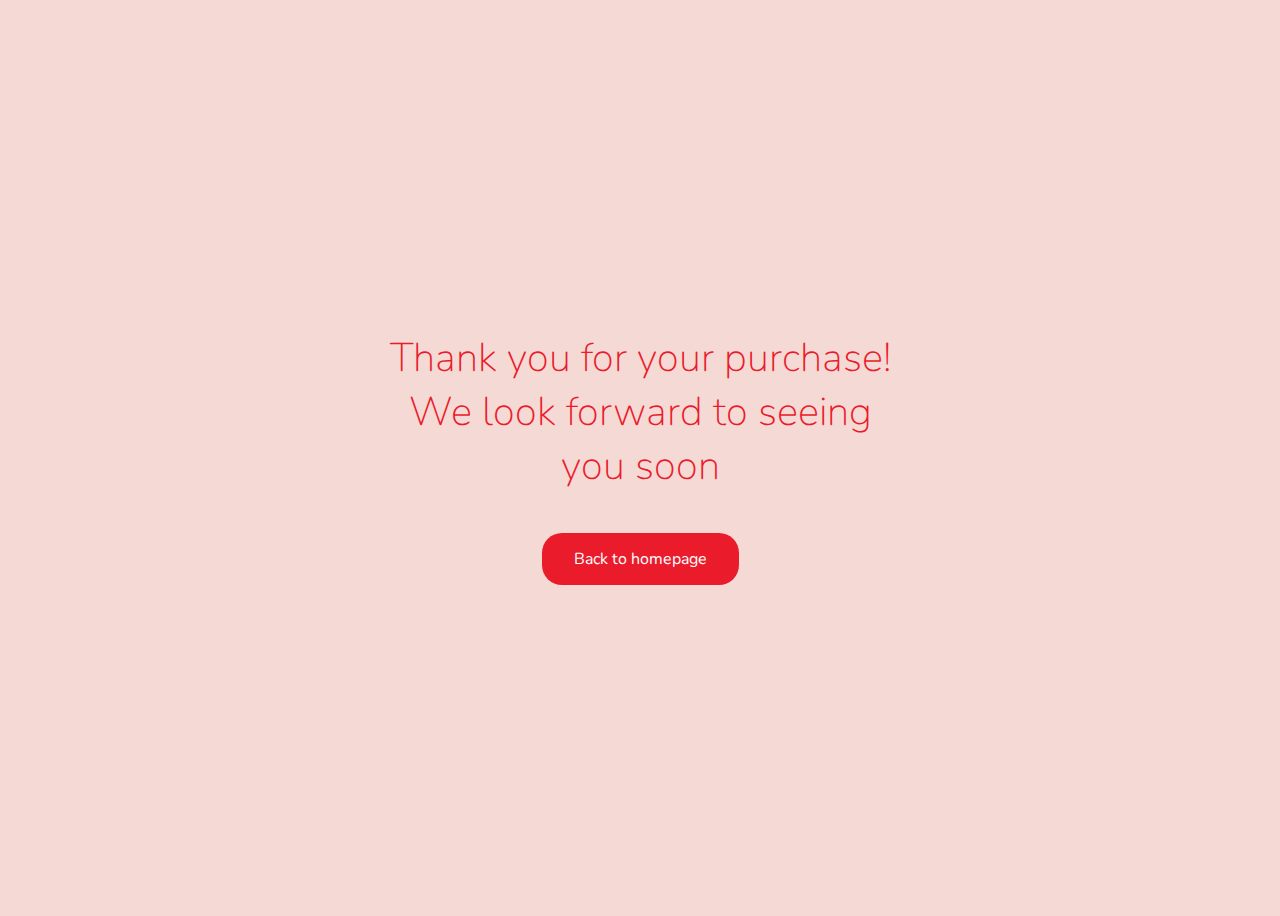
<file: Homework/submit.html>
<!DOCTYPE html>
<html lang="en">
  <head>
    <meta charset="UTF-8" />
    <meta http-equiv="X-UA-Compatible" content="IE=edge" />
    <meta name="viewport" content="width=device-width, initial-scale=1.0" />
    <link rel="stylesheet" href="index.css" />
    <link
      href="https://fonts.googleapis.com/css?family=Nunito:200,300,400,700"
      rel="stylesheet"
    />
    <title>Document</title>
  </head>
  <body>
    <div class="sub-container">
      <div class="title submit-text">
        Thank you for your purchase! We look forward to seeing you soon
      </div>
      <a class="button" href="index.html"> Back to homepage</a>
    </div>
  </body>
</html>
</file>
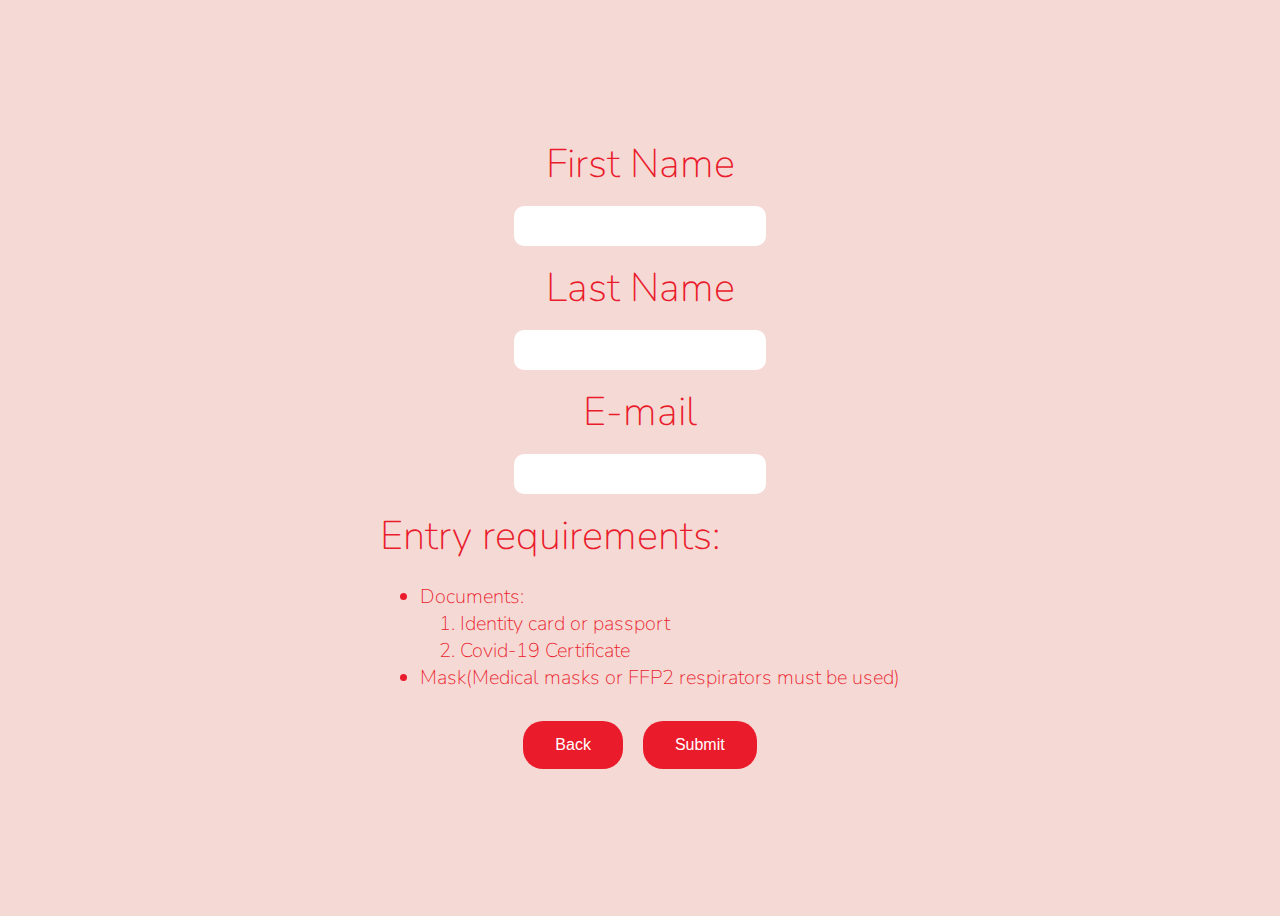
<file: Homework/tickets.html>
<!DOCTYPE html>
<html lang="en">
  <head>
    <meta charset="UTF-8" />
    <meta http-equiv="X-UA-Compatible" content="IE=edge" />
    <meta name="viewport" content="width=device-width, initial-scale=1.0" />
    <link rel="stylesheet" href="index.css" />
    <link
      href="https://fonts.googleapis.com/css?family=Nunito:200,300,400,700"
      rel="stylesheet"
    />
    <title>Tickets</title>
  </head>
  <body>
    <form class="sub-container" action="./submit.html">
      <label class="title" for="firstName">First Name</label>
      <input required type="text" id="firstName" />
      <label class="title" for="lastName">Last Name</label>
      <input type="text" id="lastName" />
      <label class="title" for="email">E-mail</label>
      <input required type="email" id="email" />
      <div class="title">
        Entry requirements:
        <ul>
          <li>
            Documents:
            <ol>
              <li>Identity card or passport</li>
              <li>Covid-19 Certificate</li>
            </ol>
          </li>
          <li>Mask(Medical masks or FFP2 respirators must be used)</li>
        </ul>
      </div>

      <div class="button-container">
        <button><a class="button" href="./index.html">Back</a></button>

        <button type="submit">
          <a class="button">Submit</a>
        </button>
      </div>
    </form>
  </body>
</html>
</file>
<file: Homework/index.css>
* {
  box-sizing: border-box;
}
body {
  background: #f5d9d5;
  font-family: 'Nunito', sans-serif;
}

.navbar {
  display: flex;
}

.navbar-brand {
  color: #ea1c2c;
  margin-right: 30px;
  font-size: 1.5rem;
}

a {
  text-decoration: none;
}

.navbar-nav {
  display: flex;
  margin: 0;
  padding: 0;
}

.nav-item {
  margin-right: 10px;
  list-style-type: none;
}

.nav-link {
  color: white;
  font-size: 1.5rem;
}

.nav-link:hover {
  color: #ea1c2c;
}

.headingGroup {
  display: flex;
  flex-direction: column;
  justify-content: center;
  margin: 0 auto;
}

h1,
.headingGroup > div {
  color: white;
  font-size: 4rem;
  font-weight: 100;
  margin: 0;
  margin-bottom: 8px;
}

.headingGroup span {
  color: #ea1c2c;
}

.container {
  display: flex;
  justify-content: space-between;
}

.img {
  max-width: 100%;
  height: auto;
}

.img-container {
  padding-right: 15px;
  padding-left: 15px;
  max-width: 50%;
  display: flex;
  align-items: center;
}

.info-section {
  padding: 30px 0;
}

.title {
  color: #ea1c2c;
  font-weight: 100;
  font-size: 2.5rem;
}

.lollipop {
  width: 128px;
  height: auto;
}

.info {
  color: #f498b8;
}

.description {
  display: flex;
  align-items: center;
  flex-direction: column;
}

.info {
  display: block;
  max-width: 60%;
  text-align: center;
  line-height: 1.2;
  font-size: 20px;
}

video {
  display: block;
  margin: 0 auto;
}

.sub-container {
  height: 100vh;
  display: flex;
  flex-direction: column;
  align-items: center;
  justify-content: center;
}

.submit-text {
  width: 40%;
  text-align: center;
  margin-bottom: 40px;
}

.button {
  background-color: #ea1c2c;
  border-radius: 20px;
  color: white;
  padding: 15px 32px;
  text-align: center;
  display: inline-block;
  font-size: 16px;
}
.button:hover {
  background-color: #9b1520;
}

.button-container {
  display: flex;
  flex-direction: row;
}

.button-container > button {
  margin: 10px 10px;
  cursor: pointer;
}

input {
  border: none;
  border-radius: 10px;
  height: 40px;
  width: 20%;
  margin: 15px;
  font-size: 20px;
  outline: 0;
  padding: 10px;
}

button {
  border: none;
  background-color: transparent;
  padding: 0;
}

.title > ul {
  font-size: 20px;
}
</file>
